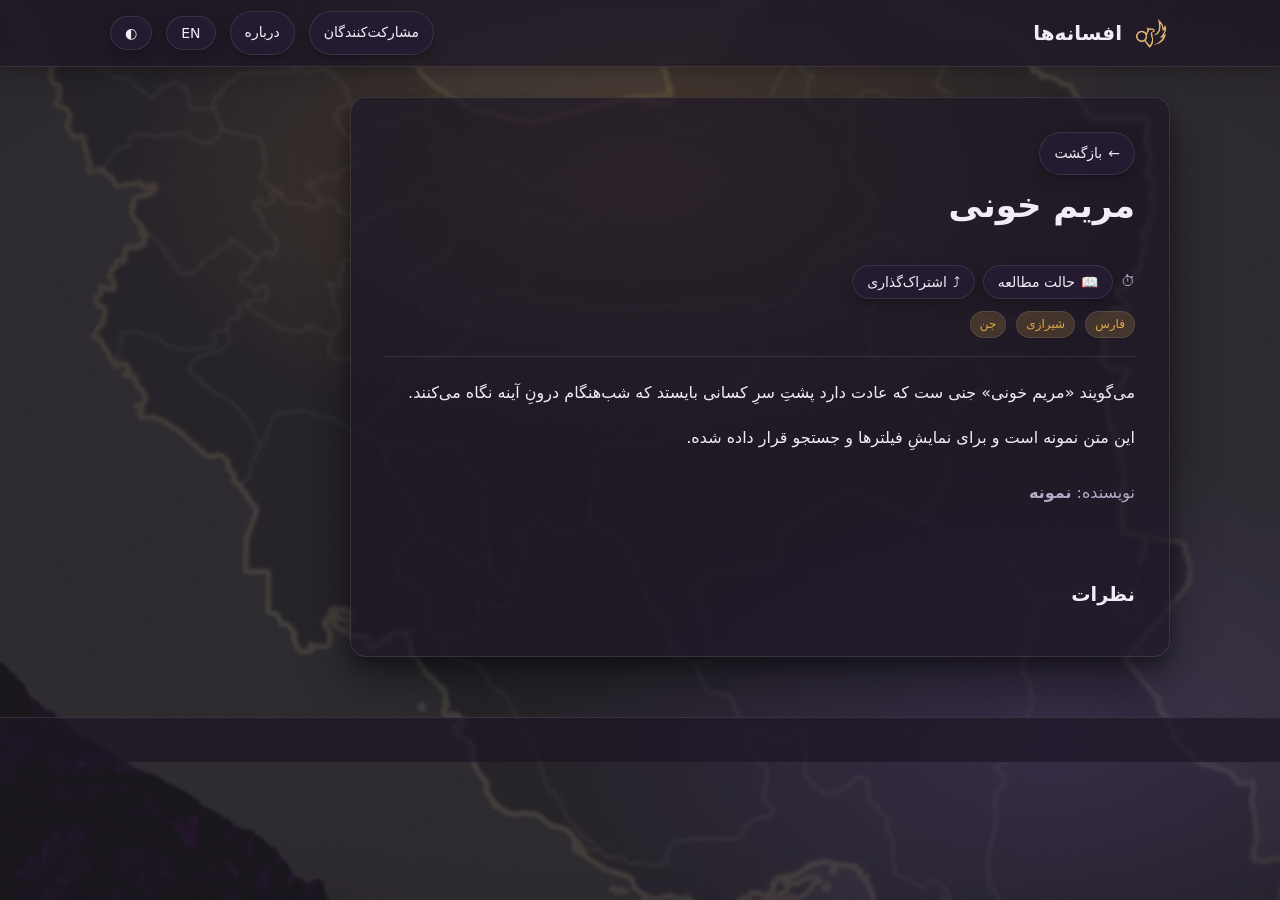
<file: story/fars/maryam-khoni/index.html>
<!DOCTYPE html>
<html lang="fa" dir="rtl" data-theme="dark">
<head>
<meta charset="UTF-8">
<meta name="viewport" content="width=device-width, initial-scale=1">
<title>مریم خونی — افسانه‌ها</title>
<meta name="description" content="می‌گویند «مریم خونی» جنی ست که عادت دارد پشتِ سرِ کسانی بایستد که شب‌هنگام درونِ آینه نگاه می‌کنند. این متن نمونه است و برای نمایشِ فیلترها و جستجو قر…">
<link rel="canonical" href="https://faragomanyoutube.github.io/afsaneha/story/fars/maryam-khoni/">
<meta property="og:type" content="article">
<meta property="og:title" content="مریم خونی">
<meta property="og:description" content="می‌گویند «مریم خونی» جنی ست که عادت دارد پشتِ سرِ کسانی بایستد که شب‌هنگام درونِ آینه نگاه می‌کنند. این متن نمونه است و برای نمایشِ فیلترها و جستجو قر…">
<meta property="og:image" content="https://faragomanyoutube.github.io/afsaneha/assets/img/og-default.png">
<meta property="og:url" content="https://faragomanyoutube.github.io/afsaneha/story/fars/maryam-khoni/">
<meta name="twitter:card" content="summary_large_image">
<link rel="alternate" type="application/rss+xml" title="افسانه‌ها" href="../../../feed.xml">
<link rel="icon" href="../../../assets/img/favicon.png">
<link rel="manifest" href="../../../manifest.webmanifest">
<meta name="theme-color" content="#2a0e1f">
<link rel="stylesheet" href="../../../assets/css/style.css">
</head>
<body>
<header class="site-header"><div class="container header-inner"><a class="brand" href="../../../index.html"><img class="brand-logo" src="../../../assets/img/logo-amber.png" alt="افسانه‌ها"><span data-i18n="site">افسانه‌ها</span></a><div class="spacer"></div><a class="btn" href="../../../contributors.html" data-i18n="contributors">مشارکت‌کنندگان</a><a class="btn" href="../../../about.html" data-i18n="about">درباره</a><button class="btn" id="langBtn">EN</button><button class="btn" id="themeBtn" title="theme">◐</button></div></header>
<main class="container"><article class="article" id="article"><a class="btn" href="../../../index.html">← <span data-i18n="back">بازگشت</span></a><h1 id="ttl" data-fa="مریم خونی" data-en="مریم خونی">مریم خونی</h1><div class="legend-toolbar"><span class="read-time" id="readTime">⏱</span><button class="btn" id="readBtn">📖 <span data-i18n="readingMode">حالت مطالعه</span></button><div class="share" id="share"><button class="btn" id="shareBtn">⤴ <span data-i18n="share">اشتراک‌گذاری</span></button><div class="share-menu"><button id="copyLink">🔗 <span data-i18n="copyLink">کپی لینک</span></button><a id="tg" target="_blank" rel="noopener" href="#">✈️ <span data-i18n="telegram">تلگرام</span></a><a id="wa" target="_blank" rel="noopener" href="#">🟢 <span data-i18n="whatsapp">واتساپ</span></a></div></div></div><div class="metabar"><span class="tag" data-meta="province">فارس</span><span class="tag" data-meta="dialect">شیرازی</span><span class="tag" data-meta="creature">جن</span></div><div class="notice" id="noEnNotice" style="display:none" data-i18n="noEnglish"></div><div class="body body-fa" dir="rtl"><p>می‌گویند «مریم خونی» جنی ست که عادت دارد پشتِ سرِ کسانی بایستد که شب‌هنگام درونِ آینه نگاه می‌کنند.</p><p>این متن نمونه است و برای نمایشِ فیلترها و جستجو قرار داده شده.</p></div><div class="author" style="margin-top:26px;color:var(--muted)"><span data-i18n="by">نویسنده:</span> <b>نمونه</b></div><section class="comments" id="comments"><h2 data-i18n="comments">نظرات</h2><div id="giscus"></div></section></article></main><button class="btn reading-exit" id="readingExit"></button><footer class="site-footer"><div class="container footer-inner"><span data-i18n="footer"></span></div></footer><script>window.__LEGEND__={"slug":"maryam-khoni","hasEn":false,"author":"نمونه","prefix":"../../../","minsFa":1,"minsEn":null,"province":"فارس","creature":"جن"};</script><script type="module" src="../../../assets/js/story.js"></script><script src="../../../assets/js/tilt.js" defer></script></body>
</html>
</file>
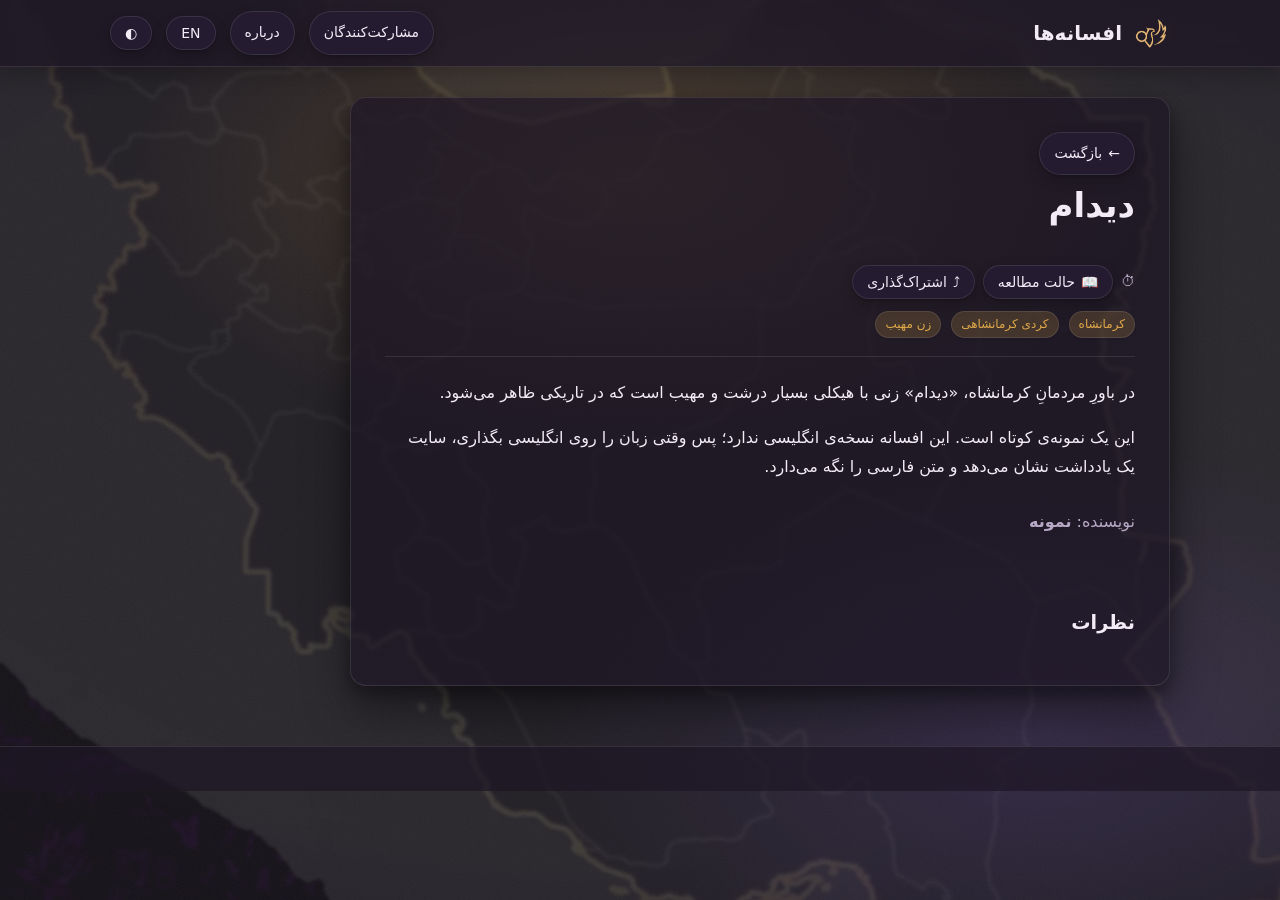
<file: story/kermanshah/didam/index.html>
<!DOCTYPE html>
<html lang="fa" dir="rtl" data-theme="dark">
<head>
<meta charset="UTF-8">
<meta name="viewport" content="width=device-width, initial-scale=1">
<title>دیدام — افسانه‌ها</title>
<meta name="description" content="در باورِ مردمانِ کرمانشاه، «دیدام» زنی با هیکلی بسیار درشت و مهیب است که در تاریکی ظاهر می‌شود. این یک نمونه‌ی کوتاه است. این افسانه نسخه‌ی انگلیسی ند…">
<link rel="canonical" href="https://faragomanyoutube.github.io/afsaneha/story/kermanshah/didam/">
<meta property="og:type" content="article">
<meta property="og:title" content="دیدام">
<meta property="og:description" content="در باورِ مردمانِ کرمانشاه، «دیدام» زنی با هیکلی بسیار درشت و مهیب است که در تاریکی ظاهر می‌شود. این یک نمونه‌ی کوتاه است. این افسانه نسخه‌ی انگلیسی ند…">
<meta property="og:image" content="https://faragomanyoutube.github.io/afsaneha/assets/img/og-default.png">
<meta property="og:url" content="https://faragomanyoutube.github.io/afsaneha/story/kermanshah/didam/">
<meta name="twitter:card" content="summary_large_image">
<link rel="alternate" type="application/rss+xml" title="افسانه‌ها" href="../../../feed.xml">
<link rel="icon" href="../../../assets/img/favicon.png">
<link rel="manifest" href="../../../manifest.webmanifest">
<meta name="theme-color" content="#2a0e1f">
<link rel="stylesheet" href="../../../assets/css/style.css">
</head>
<body>
<header class="site-header"><div class="container header-inner"><a class="brand" href="../../../index.html"><img class="brand-logo" src="../../../assets/img/logo-amber.png" alt="افسانه‌ها"><span data-i18n="site">افسانه‌ها</span></a><div class="spacer"></div><a class="btn" href="../../../contributors.html" data-i18n="contributors">مشارکت‌کنندگان</a><a class="btn" href="../../../about.html" data-i18n="about">درباره</a><button class="btn" id="langBtn">EN</button><button class="btn" id="themeBtn" title="theme">◐</button></div></header>
<main class="container"><article class="article" id="article"><a class="btn" href="../../../index.html">← <span data-i18n="back">بازگشت</span></a><h1 id="ttl" data-fa="دیدام" data-en="دیدام">دیدام</h1><div class="legend-toolbar"><span class="read-time" id="readTime">⏱</span><button class="btn" id="readBtn">📖 <span data-i18n="readingMode">حالت مطالعه</span></button><div class="share" id="share"><button class="btn" id="shareBtn">⤴ <span data-i18n="share">اشتراک‌گذاری</span></button><div class="share-menu"><button id="copyLink">🔗 <span data-i18n="copyLink">کپی لینک</span></button><a id="tg" target="_blank" rel="noopener" href="#">✈️ <span data-i18n="telegram">تلگرام</span></a><a id="wa" target="_blank" rel="noopener" href="#">🟢 <span data-i18n="whatsapp">واتساپ</span></a></div></div></div><div class="metabar"><span class="tag" data-meta="province">کرمانشاه</span><span class="tag" data-meta="dialect">کردی کرمانشاهی</span><span class="tag" data-meta="creature">زن مهیب</span></div><div class="notice" id="noEnNotice" style="display:none" data-i18n="noEnglish"></div><div class="body body-fa" dir="rtl"><p>در باورِ مردمانِ کرمانشاه، «دیدام» زنی با هیکلی بسیار درشت و مهیب است که در تاریکی ظاهر می‌شود.</p><p>این یک نمونه‌ی کوتاه است. این افسانه نسخه‌ی انگلیسی ندارد؛ پس وقتی زبان را روی انگلیسی بگذاری، سایت یک یادداشت نشان می‌دهد و متن فارسی را نگه می‌دارد.</p></div><div class="author" style="margin-top:26px;color:var(--muted)"><span data-i18n="by">نویسنده:</span> <b>نمونه</b></div><section class="comments" id="comments"><h2 data-i18n="comments">نظرات</h2><div id="giscus"></div></section></article></main><button class="btn reading-exit" id="readingExit"></button><footer class="site-footer"><div class="container footer-inner"><span data-i18n="footer"></span></div></footer><script>window.__LEGEND__={"slug":"didam","hasEn":false,"author":"نمونه","prefix":"../../../","minsFa":1,"minsEn":null,"province":"کرمانشاه","creature":"زن مهیب"};</script><script type="module" src="../../../assets/js/story.js"></script><script src="../../../assets/js/tilt.js" defer></script></body>
</html>
</file>
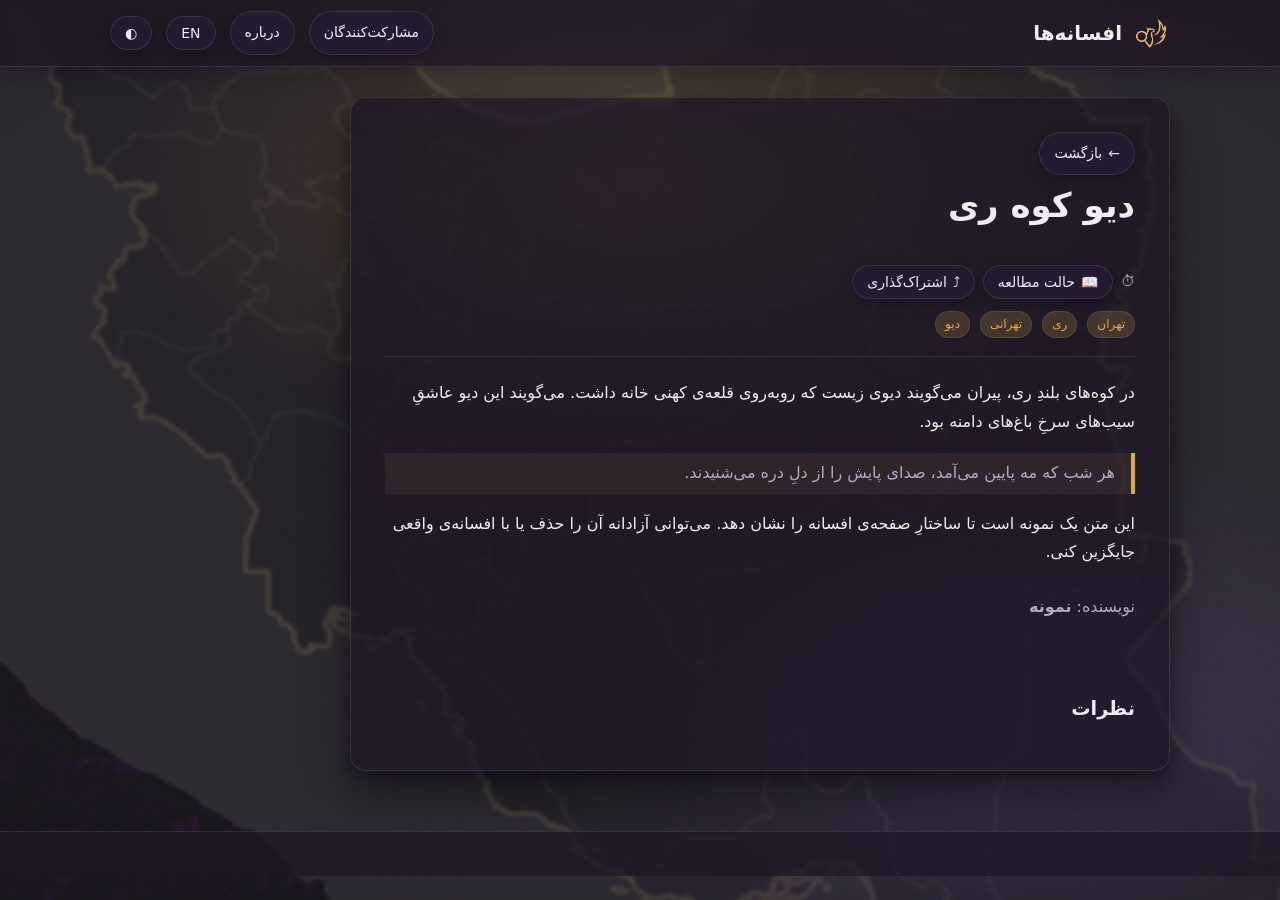
<file: story/tehran/div-e-kuh-e-rey/index.html>
<!DOCTYPE html>
<html lang="fa" dir="rtl" data-theme="dark">
<head>
<meta charset="UTF-8">
<meta name="viewport" content="width=device-width, initial-scale=1">
<title>دیو کوه ری — افسانه‌ها</title>
<meta name="description" content="در کوه‌های بلندِ ری، پیران می‌گویند دیوی زیست که روبه‌روی قلعه‌ی کهنی خانه داشت. می‌گویند این دیو عاشقِ سیب‌های سرخِ باغ‌های دامنه بود. هر شب که مه پا…">
<link rel="canonical" href="https://faragomanyoutube.github.io/afsaneha/story/tehran/div-e-kuh-e-rey/">
<meta property="og:type" content="article">
<meta property="og:title" content="دیو کوه ری">
<meta property="og:description" content="در کوه‌های بلندِ ری، پیران می‌گویند دیوی زیست که روبه‌روی قلعه‌ی کهنی خانه داشت. می‌گویند این دیو عاشقِ سیب‌های سرخِ باغ‌های دامنه بود. هر شب که مه پا…">
<meta property="og:image" content="https://faragomanyoutube.github.io/afsaneha/assets/img/og-default.png">
<meta property="og:url" content="https://faragomanyoutube.github.io/afsaneha/story/tehran/div-e-kuh-e-rey/">
<meta name="twitter:card" content="summary_large_image">
<link rel="alternate" type="application/rss+xml" title="افسانه‌ها" href="../../../feed.xml">
<link rel="icon" href="../../../assets/img/favicon.png">
<link rel="manifest" href="../../../manifest.webmanifest">
<meta name="theme-color" content="#2a0e1f">
<link rel="stylesheet" href="../../../assets/css/style.css">
</head>
<body>
<header class="site-header"><div class="container header-inner"><a class="brand" href="../../../index.html"><img class="brand-logo" src="../../../assets/img/logo-amber.png" alt="افسانه‌ها"><span data-i18n="site">افسانه‌ها</span></a><div class="spacer"></div><a class="btn" href="../../../contributors.html" data-i18n="contributors">مشارکت‌کنندگان</a><a class="btn" href="../../../about.html" data-i18n="about">درباره</a><button class="btn" id="langBtn">EN</button><button class="btn" id="themeBtn" title="theme">◐</button></div></header>
<main class="container"><article class="article" id="article"><a class="btn" href="../../../index.html">← <span data-i18n="back">بازگشت</span></a><h1 id="ttl" data-fa="دیو کوه ری" data-en="The Deev of Mount Rey">دیو کوه ری</h1><div class="legend-toolbar"><span class="read-time" id="readTime">⏱</span><button class="btn" id="readBtn">📖 <span data-i18n="readingMode">حالت مطالعه</span></button><div class="share" id="share"><button class="btn" id="shareBtn">⤴ <span data-i18n="share">اشتراک‌گذاری</span></button><div class="share-menu"><button id="copyLink">🔗 <span data-i18n="copyLink">کپی لینک</span></button><a id="tg" target="_blank" rel="noopener" href="#">✈️ <span data-i18n="telegram">تلگرام</span></a><a id="wa" target="_blank" rel="noopener" href="#">🟢 <span data-i18n="whatsapp">واتساپ</span></a></div></div></div><div class="metabar"><span class="tag" data-meta="province">تهران</span><span class="tag" data-meta="city">ری</span><span class="tag" data-meta="dialect">تهرانی</span><span class="tag" data-meta="creature">دیو</span></div><div class="body body-fa" dir="rtl"><p>در کوه‌های بلندِ ری، پیران می‌گویند دیوی زیست که روبه‌روی قلعه‌ی کهنی خانه داشت. می‌گویند این دیو عاشقِ سیب‌های سرخِ باغ‌های دامنه بود.</p><blockquote>هر شب که مه پایین می‌آمد، صدای پایش را از دلِ دره می‌شنیدند.<br></blockquote><p>این متن یک نمونه است تا ساختارِ صفحه‌ی افسانه را نشان دهد. می‌توانی آزادانه آن را حذف یا با افسانه‌ی واقعی جایگزین کنی.</p></div><div class="body body-en" dir="ltr" style="display:none"><p>High in the mountains of Rey, the elders say a deev once lived across from an ancient fortress. They say this deev was in love with the red apples of the orchards on the slopes.</p><blockquote>On misty nights, they could hear its footsteps echoing from the heart of the valley.<br></blockquote><p>This is a sample text to demonstrate the legend page layout. Feel free to remove it or replace it with a real legend.</p></div><div class="author" style="margin-top:26px;color:var(--muted)"><span data-i18n="by">نویسنده:</span> <b>نمونه</b></div><section class="comments" id="comments"><h2 data-i18n="comments">نظرات</h2><div id="giscus"></div></section></article></main><button class="btn reading-exit" id="readingExit"></button><footer class="site-footer"><div class="container footer-inner"><span data-i18n="footer"></span></div></footer><script>window.__LEGEND__={"slug":"div-e-kuh-e-rey","hasEn":true,"author":"نمونه","prefix":"../../../","minsFa":1,"minsEn":1,"province":"تهران","creature":"دیو"};</script><script type="module" src="../../../assets/js/story.js"></script><script src="../../../assets/js/tilt.js" defer></script></body>
</html>
</file>
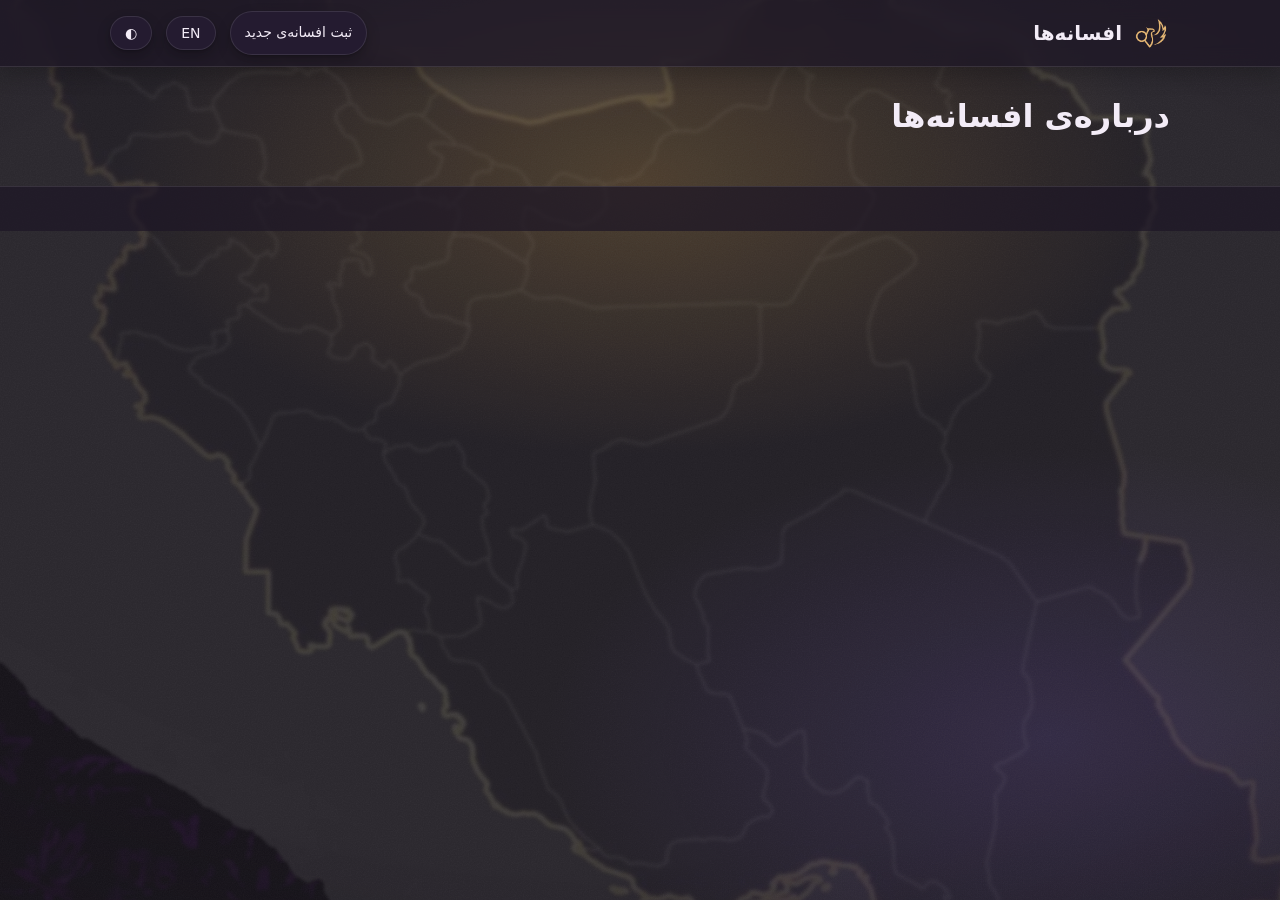
<file: about.html>
<!DOCTYPE html>
<html lang="fa" dir="rtl" data-theme="dark">
<head>
<meta charset="UTF-8"><meta name="viewport" content="width=device-width, initial-scale=1">
<title>درباره — افسانه‌ها</title>
<meta name="description" content="درباره‌ی پروژه‌ی افسانه‌ها">
<link rel="icon" href="assets/img/favicon.png">
<link rel="manifest" href="manifest.webmanifest"><meta name="theme-color" content="#2a0e1f">
<link rel="alternate" type="application/rss+xml" title="افسانه‌ها" href="feed.xml">
<link rel="stylesheet" href="assets/css/style.css">
</head>
<body>
<header class="site-header"><div class="container header-inner">
  <a class="brand" href="index.html"><img class="brand-logo" src="assets/img/logo-amber.png" alt="افسانه‌ها"><span data-i18n="site">افسانه‌ها</span></a>
  <div class="spacer"></div>
  <a class="btn" href="contribute.html" data-i18n="contribute">ثبت افسانه‌ی جدید</a>
  <button class="btn" id="langBtn">EN</button><button class="btn" id="themeBtn" title="theme">◐</button>
</div></header>
<main class="container">
  <h1 data-i18n="aboutTitle">درباره‌ی افسانه‌ها</h1>
  <div class="body" style="max-width:720px">
    <p data-i18n="aboutP1"></p>
    <p data-i18n="aboutP2"></p>
    <p data-i18n="aboutP3"></p>
  </div>
</main>
<footer class="site-footer"><div class="container footer-inner"><span data-i18n="footer"></span></div></footer>
<script type="module">import {applyI18n} from "./assets/js/i18n.js"; applyI18n();
  const t=document.getElementById("themeBtn"); const l=document.getElementById("langBtn");
  const set=k=>document.documentElement.setAttribute("data-theme",k);
  set(localStorage.getItem("afsaneha_theme")||"dark");
  t&&t.addEventListener("click",()=>{const n=document.documentElement.getAttribute("data-theme")==="dark"?"light":"dark";set(n);localStorage.setItem("afsaneha_theme",n);});
  l&&l.addEventListener("click",()=>{const n=(localStorage.getItem("afsaneha_lang")||"fa")==="fa"?"en":"fa";localStorage.setItem("afsaneha_lang",n);location.reload();});
</script>
<script src="assets/js/nav.js" defer></script>
</body>
</html>
</file>
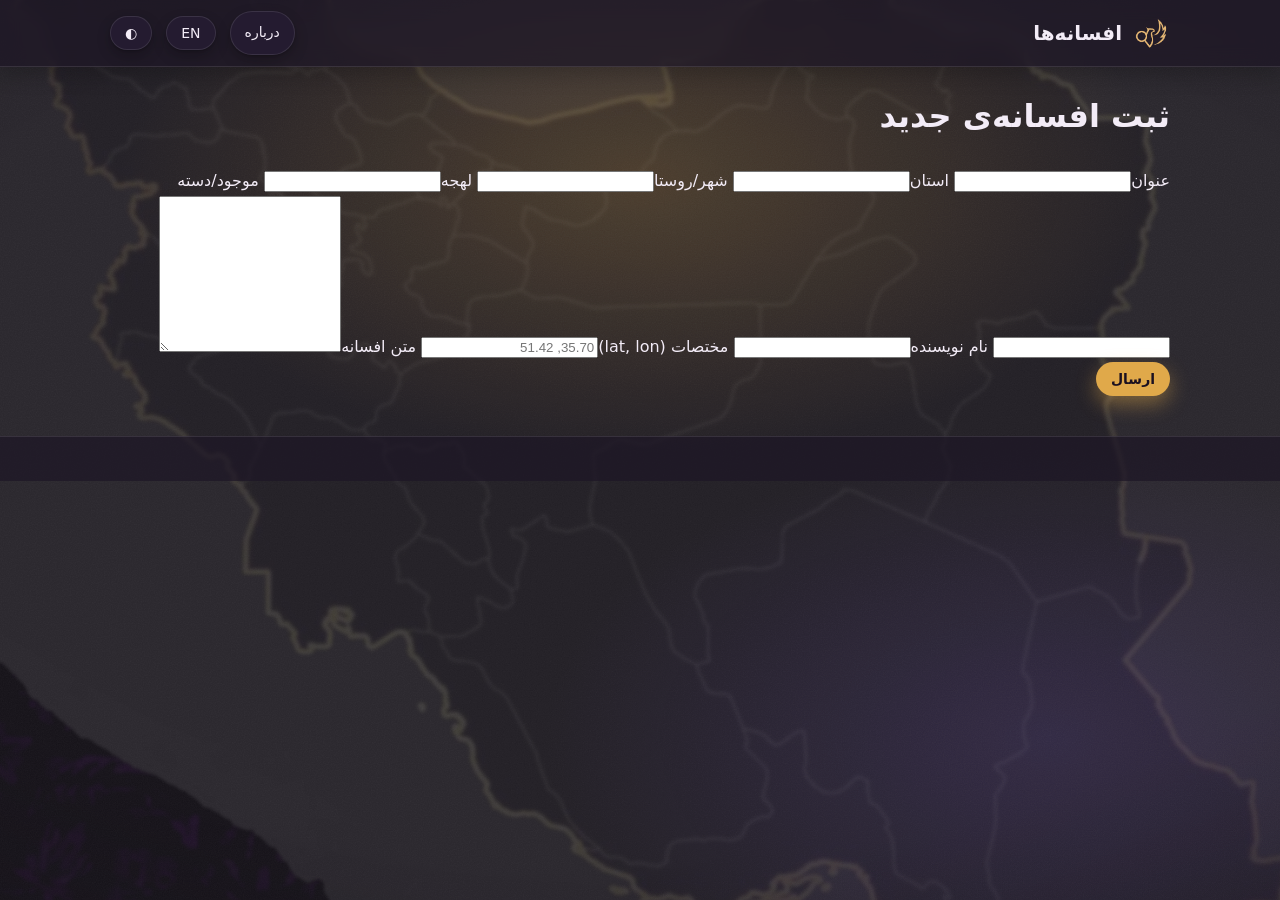
<file: contribute.html>
<!DOCTYPE html>
<html lang="fa" dir="rtl" data-theme="dark">
<head>
<meta charset="UTF-8"><meta name="viewport" content="width=device-width, initial-scale=1">
<title>ثبت افسانه‌ی جدید — افسانه‌ها</title>
<meta name="description" content="ثبت افسانه‌ی محلی جدید">
<link rel="icon" href="assets/img/favicon.png">
<link rel="manifest" href="manifest.webmanifest"><meta name="theme-color" content="#2a0e1f">
<link rel="stylesheet" href="assets/css/style.css">
</head>
<body>
<header class="site-header"><div class="container header-inner">
  <a class="brand" href="index.html"><img class="brand-logo" src="assets/img/logo-amber.png" alt="افسانه‌ها"><span data-i18n="site">افسانه‌ها</span></a>
  <div class="spacer"></div>
  <a class="btn" href="about.html" data-i18n="about">درباره</a>
  <button class="btn" id="langBtn">EN</button><button class="btn" id="themeBtn" title="theme">◐</button>
</div></header>
<main class="container">
  <h1 data-i18n="contributeTitle">ثبت افسانه‌ی جدید</h1>
  <p style="color:var(--muted)" data-i18n="contributeIntro"></p>
  <form id="contribForm" class="contrib-form">
    <label><span data-i18n="fTitle">عنوان</span><input name="title" required></label>
    <label><span data-i18n="fProvince">استان</span><input name="province" required></label>
    <label><span data-i18n="fCity">شهر/روستا</span><input name="city"></label>
    <label><span data-i18n="fDialect">لهجه</span><input name="dialect"></label>
    <label><span data-i18n="fCreature">موجود/دسته</span><input name="creature"></label>
    <label><span data-i18n="fAuthor">نام نویسنده</span><input name="author" required></label>
    <label><span data-i18n="fCoords">مختصات (lat, lon)</span><input name="coordinates" placeholder="35.70, 51.42"></label>
    <label class="full"><span data-i18n="fBody">متن افسانه</span><textarea name="body" rows="10" required></textarea></label>
    <div class="full"><button class="btn primary" type="submit" data-i18n="fSubmit">ارسال</button></div>
  </form>
  <div id="contribResult" class="notice" style="display:none"></div>
</main>
<footer class="site-footer"><div class="container footer-inner"><span data-i18n="footer"></span></div></footer>
<script type="module" src="assets/js/contribute.js"></script>
<script src="assets/js/nav.js" defer></script>
</body>
</html>
</file>
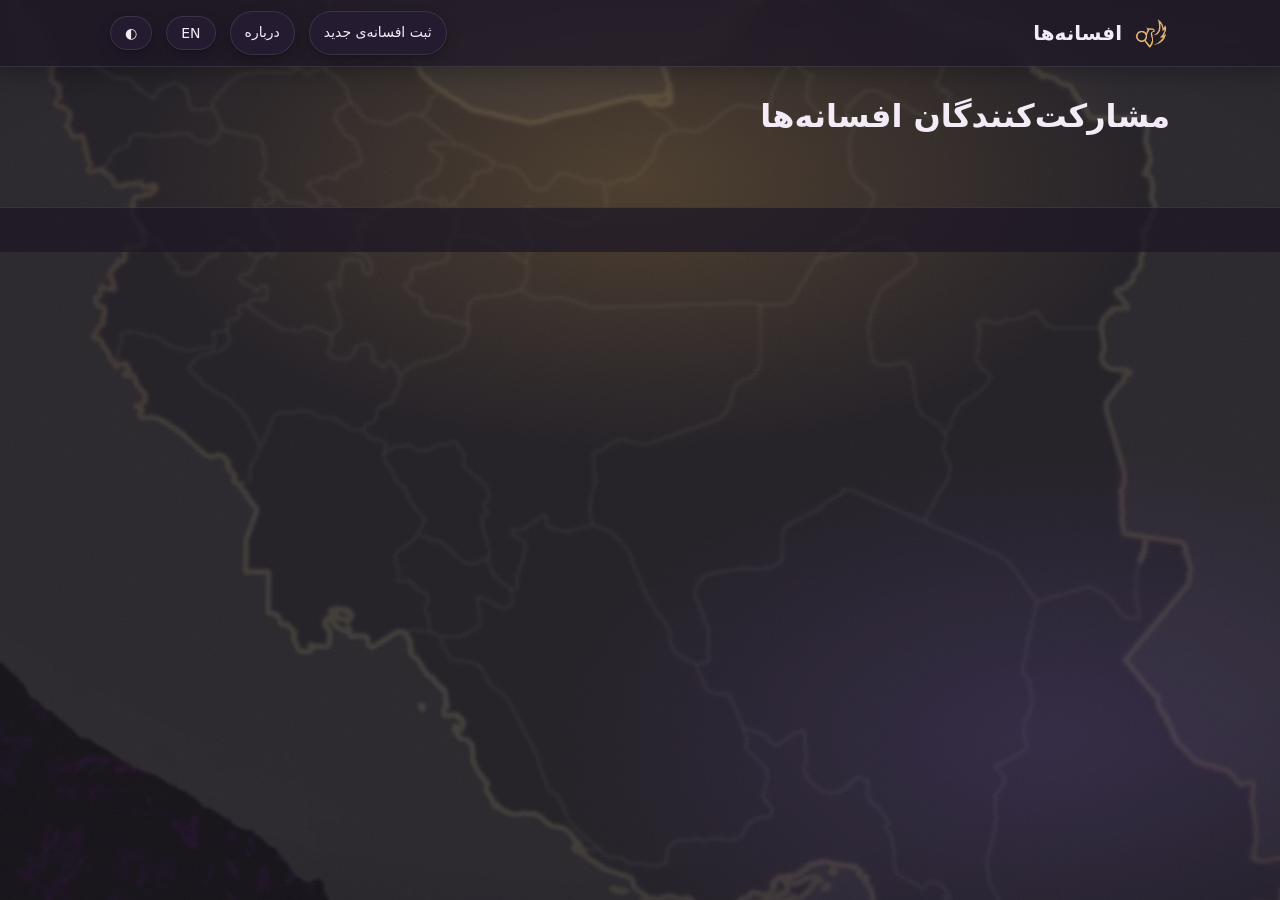
<file: contributors.html>
<!DOCTYPE html>
<html lang="fa" dir="rtl" data-theme="dark">
<head>
<meta charset="UTF-8"><meta name="viewport" content="width=device-width, initial-scale=1">
<title>مشارکت‌کنندگان — افسانه‌ها</title>
<meta name="description" content="مشارکت‌کنندگان افسانه‌ها">
<link rel="icon" href="assets/img/favicon.png">
<link rel="manifest" href="manifest.webmanifest"><meta name="theme-color" content="#2a0e1f">
<link rel="alternate" type="application/rss+xml" title="افسانه‌ها" href="feed.xml">
<link rel="stylesheet" href="assets/css/style.css">
</head>
<body>
<header class="site-header"><div class="container header-inner">
  <a class="brand" href="index.html"><img class="brand-logo" src="assets/img/logo-amber.png" alt="افسانه‌ها"><span data-i18n="site">افسانه‌ها</span></a>
  <div class="spacer"></div>
  <a class="btn" href="contribute.html" data-i18n="contribute">ثبت افسانه‌ی جدید</a>
  <a class="btn" href="about.html" data-i18n="about">درباره</a>
  <button class="btn" id="langBtn">EN</button><button class="btn" id="themeBtn" title="theme">◐</button>
</div></header>
<main class="container">
  <h1 data-i18n="contributorsTitle">مشارکت‌کنندگان افسانه‌ها</h1>
  <p style="color:var(--muted)" data-i18n="contributorsIntro"></p>
  <div class="contrib-grid" id="contribList"></div>
</main>
<footer class="site-footer"><div class="container footer-inner"><span data-i18n="footer"></span></div></footer>
<script type="module" src="assets/js/contributors.js"></script>
<script src="assets/js/nav.js" defer></script>
</body>
</html>
</file>
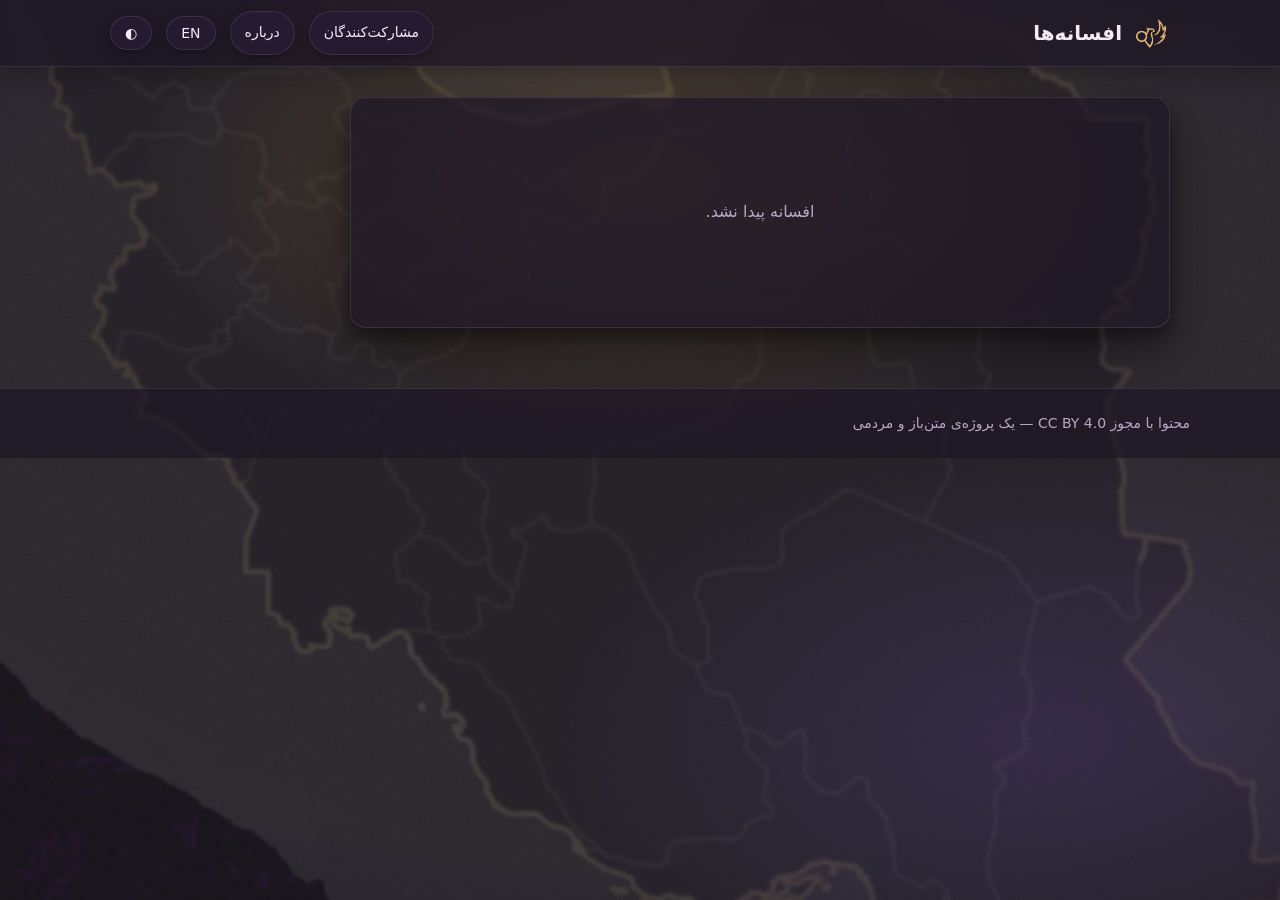
<file: legend.html>
<!DOCTYPE html>
<html lang="fa" dir="rtl" data-theme="dark">
<head>
<meta charset="UTF-8"><meta name="viewport" content="width=device-width, initial-scale=1">
<title>افسانه — افسانه‌ها</title>
<meta name="description" content="افسانه‌ای از گنجینه‌ی افسانه‌ها">
<link rel="icon" href="assets/img/favicon.png">
<link rel="manifest" href="manifest.webmanifest"><meta name="theme-color" content="#2a0e1f">
<link rel="alternate" type="application/rss+xml" title="افسانه‌ها" href="feed.xml">
<link rel="stylesheet" href="assets/css/style.css">
</head>
<body>
<header class="site-header"><div class="container header-inner">
  <a class="brand" href="index.html"><img class="brand-logo" src="assets/img/logo-amber.png" alt="افسانه‌ها"><span data-i18n="site">افسانه‌ها</span></a>
  <div class="spacer"></div>
  <a class="btn" href="contributors.html" data-i18n="contributors">مشارکت‌کنندگان</a>
  <a class="btn" href="about.html" data-i18n="about">درباره</a>
  <button class="btn" id="langBtn">EN</button><button class="btn" id="themeBtn" title="theme">◐</button>
</div></header>
<main class="container">
  <article class="article" id="article"><p class="empty" data-i18n="loading">در حال بارگذاری…</p></article>
</main>
<button class="btn reading-exit" id="readingExit"></button>
<footer class="site-footer"><div class="container footer-inner"><span data-i18n="footer"></span></div></footer>
<script type="module" src="assets/js/legend.js"></script>
<script src="assets/js/nav.js" defer></script>
</body>
</html>
</file>
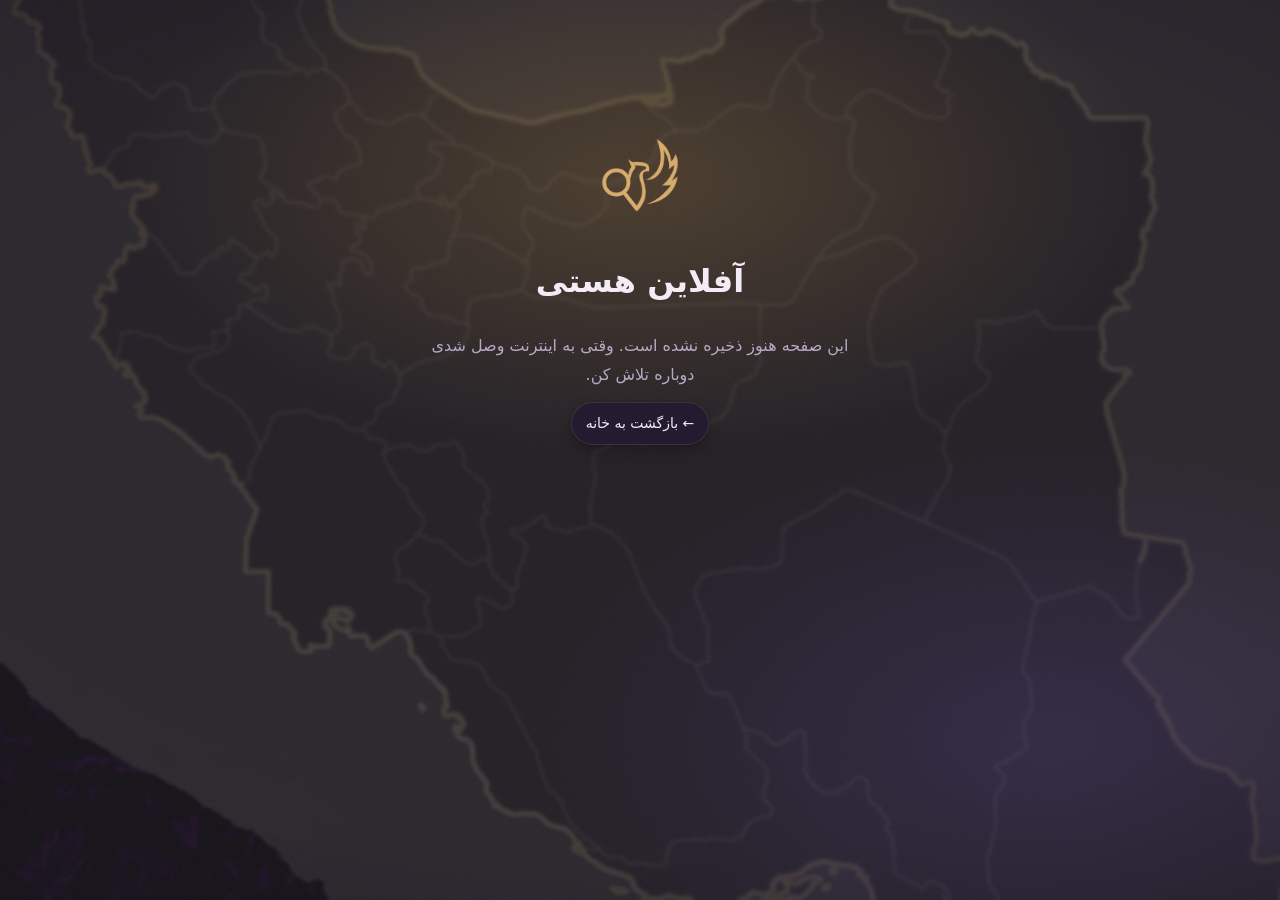
<file: offline.html>
<!DOCTYPE html>
<html lang="fa" dir="rtl" data-theme="dark">
<head><meta charset="UTF-8"><meta name="viewport" content="width=device-width, initial-scale=1">
<title>آفلاین — افسانه‌ها</title>
<link rel="stylesheet" href="assets/css/style.css"></head>
<body>
<main class="container" style="text-align:center;padding-top:14vh">
  <img src="assets/img/logo-amber.png" alt="افسانه‌ها" style="width:96px;opacity:.9">
  <h1>آفلاین هستی</h1>
  <p style="color:var(--muted);max-width:420px;margin:12px auto">این صفحه هنوز ذخیره نشده است. وقتی به اینترنت وصل شدی دوباره تلاش کن.</p>
  <a class="btn" href="index.html">← بازگشت به خانه</a>
</main>
</body>
</html>
</file>
<file: assets/css/style.css>
:root{
  --amber:#e0a94a; --purple:#7c5bd0; --maroon:#4a1230;
  --radius:16px; --maxw:1100px;
}
[data-theme="dark"]{
  --bg:#141018; --bg2:#1e1726; --panel:rgba(30,23,38,.72); --panel-solid:#241b30;
  --text:#f3ecf7; --muted:#b7a9c6; --border:rgba(255,255,255,.10);
  --accent:var(--amber); --accent2:var(--purple);
  --bg-image:url("../img/bg-dark.png");
}
[data-theme="light"]{
  --bg:#efe7d6; --bg2:#e6dcc6; --panel:rgba(255,252,245,.82); --panel-solid:#fffdf7;
  --text:#2a2130; --muted:#6c5f52; --border:rgba(60,40,20,.16);
  --accent:#9a5b12; --accent2:#5a3ba8;
  --bg-image:url("../img/bg-light.png");
}
*{box-sizing:border-box}
html,body{margin:0;padding:0}
body{
  font-family:Vazirmatn,Tahoma,"Segoe UI",system-ui,sans-serif;
  background:var(--bg); color:var(--text); line-height:1.8;
  min-height:100vh; transition:background .3s,color .3s;
}
body::before{
  content:""; position:fixed; inset:0; z-index:-1;
  background-image:var(--bg-image); background-size:cover; background-position:center;
  opacity:.16; filter:saturate(.9);
}
[lang="fa"],[dir="rtl"]{direction:rtl}
[lang="en"]{direction:ltr}
a{color:var(--accent); text-decoration:none}
a:hover{text-decoration:underline}
.container{max-width:var(--maxw); margin:0 auto; padding:0 20px}

/* header */
.site-header{
  position:sticky; top:0; z-index:50; backdrop-filter:blur(10px);
  background:var(--panel); border-bottom:1px solid var(--border);
}
.header-inner{display:flex; align-items:center; gap:14px; height:66px}
.brand{display:flex; align-items:center; gap:10px; font-weight:800; font-size:20px; color:var(--text)}
.brand img{width:38px; height:38px; object-fit:contain}
.spacer{flex:1}
.btn{
  cursor:pointer; border:1px solid var(--border); background:var(--panel-solid);
  color:var(--text); border-radius:999px; padding:8px 14px; font-family:inherit;
  font-size:14px; display:inline-flex; align-items:center; gap:6px; transition:.2s;
}
.btn:hover{border-color:var(--accent); color:var(--accent)}
.btn.primary{background:var(--accent); color:#1a1020; border-color:transparent; font-weight:700}
.btn.primary:hover{opacity:.9; color:#1a1020}

/* hero */
.hero{text-align:center; padding:64px 20px 34px}
.hero img.logo{width:96px; height:96px; object-fit:contain; margin-bottom:10px}
.hero h1{font-size:40px; margin:6px 0}
.hero p{color:var(--muted); font-size:18px; max-width:620px; margin:8px auto 22px}
.hero .cta{display:flex; gap:12px; justify-content:center; flex-wrap:wrap}

/* search + filters */
.toolbar{display:flex; gap:12px; flex-wrap:wrap; margin:26px 0 10px}
.toolbar input,.toolbar select{
  flex:1; min-width:150px; padding:11px 14px; border-radius:12px;
  border:1px solid var(--border); background:var(--panel-solid); color:var(--text); font-family:inherit; font-size:15px;
}

/* cards grid */
.grid{display:grid; grid-template-columns:repeat(auto-fill,minmax(250px,1fr)); gap:18px; margin:24px 0 60px}
.card{
  background:var(--panel); border:1px solid var(--border); border-radius:var(--radius);
  padding:18px; transition:.2s; display:flex; flex-direction:column; gap:8px;
}
.card:hover{transform:translateY(-3px); border-color:var(--accent)}
.card h3{margin:0; font-size:19px}
.card .meta{font-size:13px; color:var(--muted); display:flex; gap:8px; flex-wrap:wrap}
.tag{background:color-mix(in srgb,var(--accent) 18%,transparent); color:var(--accent);
  padding:2px 9px; border-radius:999px; font-size:12px; border:1px solid var(--border)}
.card .excerpt{color:var(--muted); font-size:14px}
.card .author{font-size:12px; color:var(--muted); margin-top:auto}
.badge-en{font-size:11px; border:1px solid var(--accent2); color:var(--accent2); border-radius:6px; padding:1px 6px}

/* legend page */
.article{background:var(--panel); border:1px solid var(--border); border-radius:var(--radius);
  padding:34px; margin:30px 0 60px; max-width:820px}
.article h1{margin-top:0; font-size:34px}
.article .metabar{display:flex; gap:10px; flex-wrap:wrap; margin:12px 0 22px; padding-bottom:18px; border-bottom:1px solid var(--border)}
.article img{max-width:100%; border-radius:12px}
.article blockquote{border-inline-start:4px solid var(--accent); margin:16px 0; padding:6px 16px; color:var(--muted); background:color-mix(in srgb,var(--accent) 8%,transparent)}
.article pre{background:#00000030; padding:14px; border-radius:10px; overflow:auto}
.article code{background:#00000030; padding:2px 6px; border-radius:6px; font-size:.9em}
.notice{background:color-mix(in srgb,var(--accent2) 14%,transparent); border:1px solid var(--accent2);
  border-radius:12px; padding:12px 16px; margin:16px 0; color:var(--text)}

/* footer */
.site-footer{border-top:1px solid var(--border); background:var(--panel); margin-top:40px}
.footer-inner{display:flex; gap:14px; flex-wrap:wrap; align-items:center; padding:22px 0; color:var(--muted); font-size:14px}
.empty{text-align:center; color:var(--muted); padding:50px}

/* contribute form */
.form{background:var(--panel); border:1px solid var(--border); border-radius:var(--radius); padding:28px; max-width:720px; margin:26px 0 60px}
.form label{display:block; margin:14px 0 6px; font-weight:600}
.form input,.form select,.form textarea{width:100%; padding:11px 14px; border-radius:12px; border:1px solid var(--border); background:var(--panel-solid); color:var(--text); font-family:inherit; font-size:15px}
.form textarea{min-height:220px; resize:vertical}
.form .row{display:flex; gap:14px; flex-wrap:wrap}
.form .row>div{flex:1; min-width:180px}
.hint{font-size:13px; color:var(--muted); margin-top:4px}
@media(max-width:560px){.hero h1{font-size:30px}.article{padding:20px}}

/* ===================== 3D depth enhancements ===================== */
:root{
  --shadow-1:0 1px 2px rgba(0,0,0,.18), 0 6px 14px rgba(0,0,0,.22);
  --shadow-2:0 8px 16px rgba(0,0,0,.30), 0 22px 48px rgba(0,0,0,.40);
}
[data-theme="light"]{
  --shadow-1:0 1px 2px rgba(60,40,20,.10), 0 6px 14px rgba(60,40,20,.12);
  --shadow-2:0 8px 16px rgba(60,40,20,.16), 0 22px 44px rgba(60,40,20,.20);
}

/* parallax-ish fixed backdrop */
body::before{ background-attachment:fixed; }

/* grid gets a shared perspective so cards tilt in real 3D space */
.grid{ perspective:1200px; }

.card{
  position:relative;
  transform-style:preserve-3d;
  box-shadow:var(--shadow-1);
  transition:transform .16s ease-out, box-shadow .25s ease, border-color .25s ease;
  will-change:transform;
}
/* glossy light sweep that appears on hover */
.card::after{
  content:""; position:absolute; inset:0; border-radius:inherit; pointer-events:none;
  background:linear-gradient(135deg, rgba(255,255,255,.14), rgba(255,255,255,0) 45%);
  opacity:0; transition:opacity .25s; transform:translateZ(60px);
}
.card:hover{ box-shadow:var(--shadow-2); border-color:var(--accent); }
.card:hover::after{ opacity:1; }
/* lift the inner content forward in 3D */
.card > *{ transform:translateZ(24px); }
.card h3{ transform:translateZ(42px); }
.card .meta{ transform:translateZ(34px); }

/* floating, shadowed hero logo */
.hero img.logo{
  filter:drop-shadow(0 18px 26px rgba(0,0,0,.45));
  animation:floaty 5s ease-in-out infinite;
}
@keyframes floaty{ 0%,100%{transform:translateY(0) rotate(-1.5deg)} 50%{transform:translateY(-12px) rotate(1.5deg)} }

/* 3D-ish buttons */
.btn{ box-shadow:var(--shadow-1); }
.btn:active{ transform:translateY(2px) }
.btn.primary{ box-shadow:0 8px 20px color-mix(in srgb,var(--accent) 45%,transparent) }

/* depth for panels */
.site-header{ box-shadow:0 6px 22px rgba(0,0,0,.22) }
.article,.form{ box-shadow:var(--shadow-2) }
.tag{ box-shadow:0 1px 2px rgba(0,0,0,.14) }
.toolbar input,.toolbar select{ box-shadow:var(--shadow-1) }

@media(prefers-reduced-motion:reduce){
  .hero img.logo{ animation:none }
  .card{ transition:box-shadow .2s, border-color .2s }
}

/* ============ background polish (source image untouched — CSS overlays only) ============ */
/* soften the low-res map so pixelation reads as an intentional soft backdrop */
body::before{
  filter:saturate(.95) blur(1.4px);
  transform:scale(1.06);            /* hides the blur's transparent edge halo */
  opacity:.2;
}
/* ambient light + theme-aware vignette + fine grain, above the map, below content */
body::after{
  content:""; position:fixed; inset:0; z-index:-1; pointer-events:none;
  background:
    url("data:image/svg+xml;utf8,<svg xmlns='http://www.w3.org/2000/svg' width='140' height='140'><filter id='n'><feTurbulence type='fractalNoise' baseFrequency='0.85' numOctaves='2' stitchTiles='stitch'/><feColorMatrix type='saturate' values='0'/></filter><rect width='100%25' height='100%25' filter='url(%23n)' opacity='0.05'/></svg>"),
    radial-gradient(60% 45% at 50% 20%, color-mix(in srgb,var(--accent) 22%,transparent), transparent 68%),
    radial-gradient(55% 45% at 82% 82%, color-mix(in srgb,var(--accent2) 18%,transparent), transparent 72%),
    radial-gradient(125% 95% at 50% 48%, transparent 50%, var(--bg) 118%);
  background-size:140px 140px, cover, cover, cover;
  background-repeat:repeat, no-repeat, no-repeat, no-repeat;
}
/* a touch more depth on hero text so it lifts off the softened backdrop */
.hero h1{ text-shadow:0 2px 18px rgba(0,0,0,.35) }
[data-theme="light"] .hero h1{ text-shadow:0 2px 14px rgba(60,40,20,.18) }

/* ================= interactive map ================= */
.map-section{ margin:26px 0 8px }
.map-head{ display:flex; align-items:baseline; gap:12px; flex-wrap:wrap; margin-bottom:6px }
.map-head h2{ margin:0; font-size:1.4rem }
.map-head .hint{ color:var(--muted); font-size:.9rem }
.map-wrap{ position:relative; border:1px solid var(--line); border-radius:var(--radius);
  background:linear-gradient(180deg, color-mix(in srgb,var(--card) 70%,transparent), transparent);
  box-shadow:var(--shadow-1); overflow:hidden; padding:6px }
.iran-svg{ width:100%; height:auto; display:block; touch-action:pan-y }
.map-layer{ transition:transform .1s linear }
.map-glow{ fill:var(--accent); opacity:.12; filter:blur(24px) }
.map-land{ fill:color-mix(in srgb,var(--accent) 9%,transparent); stroke:var(--accent); stroke-width:1.4; opacity:.55 }
.prov{ cursor:pointer }
.prov-dot{ fill:color-mix(in srgb,var(--accent) 45%,var(--card)); stroke:var(--accent); stroke-width:1.2; transition:.16s }
.prov.has .prov-dot{ fill:var(--accent) }
.prov-label{ fill:var(--muted); font-size:11px; font-family:inherit; opacity:0; transition:.16s; pointer-events:none }
.prov-count{ fill:var(--maroon); font-size:9px; font-weight:700; pointer-events:none }
[data-theme="dark"] .prov-count{ fill:#241019 }
.prov:hover .prov-label, .prov:focus .prov-label, .prov.active .prov-label{ opacity:1 }
.prov:hover .prov-dot, .prov:focus .prov-dot{ r:9; filter:drop-shadow(0 0 6px var(--accent)) }
.prov.active .prov-dot{ fill:var(--accent2); stroke:var(--accent2) }
.prov:focus{ outline:none }
.legend-dot{ fill:var(--accent2); stroke:#fff; stroke-width:1; opacity:.9; transition:.16s }
.legend-dot-link:hover .legend-dot{ r:8; filter:drop-shadow(0 0 6px var(--accent2)) }

/* ================= sort control ================= */
.toolbar{ flex-wrap:wrap }
.sortbar{ display:flex; align-items:center; gap:8px; margin:14px 0 2px; flex-wrap:wrap }
.sortbar .lbl{ color:var(--muted); font-size:.9rem }
.seg{ display:inline-flex; border:1px solid var(--line); border-radius:999px; overflow:hidden; background:var(--card) }
.seg button{ border:0; background:transparent; color:var(--muted); padding:7px 14px; cursor:pointer; font:inherit; transition:.15s }
.seg button.active{ background:var(--accent); color:#241019; font-weight:700 }
.count-badge{ display:inline-flex; align-items:center; gap:5px; color:var(--muted); font-size:.85rem }

/* ================= reading mode / legend extras ================= */
.legend-toolbar{ display:flex; gap:8px; flex-wrap:wrap; align-items:center; margin:12px 0 4px }
.read-time{ display:inline-flex; align-items:center; gap:6px; color:var(--muted); font-size:.9rem }
.share{ position:relative; display:inline-block }
.share-menu{ position:absolute; inset-inline-end:0; top:110%; background:var(--card); border:1px solid var(--line);
  border-radius:12px; box-shadow:var(--shadow-2); padding:6px; display:none; z-index:20; min-width:170px }
.share.open .share-menu{ display:block }
.share-menu a, .share-menu button{ display:flex; width:100%; gap:8px; align-items:center; padding:9px 12px; border:0;
  background:transparent; color:var(--text); text-decoration:none; border-radius:8px; cursor:pointer; font:inherit; text-align:start }
.share-menu a:hover, .share-menu button:hover{ background:color-mix(in srgb,var(--accent) 16%,transparent) }
.audio-block{ margin:18px 0; padding:14px; border:1px solid var(--line); border-radius:var(--radius);
  background:color-mix(in srgb,var(--card) 70%,transparent); box-shadow:var(--shadow-1) }
.audio-block .cap{ display:flex; align-items:center; gap:8px; color:var(--muted); margin-bottom:8px; font-size:.92rem }
.audio-block audio{ width:100% }
body.reading .site-header, body.reading .site-footer, body.reading .metabar,
body.reading .legend-toolbar, body.reading .related, body.reading .comments{ display:none !important }
body.reading .article{ max-width:720px }
body.reading .body{ font-size:1.28rem; line-height:2.1 }
.reading-exit{ position:fixed; inset-block-start:16px; inset-inline-end:16px; z-index:50; display:none }
body.reading .reading-exit{ display:inline-flex }

/* ================= related ================= */
.related{ margin-top:34px }
.related h2{ font-size:1.2rem; margin-bottom:12px }
.related .grid{ grid-template-columns:repeat(auto-fill,minmax(220px,1fr)) }

/* ================= comments ================= */
.comments{ margin-top:36px; border-top:1px solid var(--line); padding-top:18px }
.comments h2{ font-size:1.2rem; margin-bottom:10px }

/* ================= contributors ================= */
.contrib-grid{ display:grid; grid-template-columns:repeat(auto-fill,minmax(240px,1fr)); gap:14px; margin-top:18px }
.contrib-card{ display:flex; align-items:center; gap:12px; padding:14px; border:1px solid var(--line);
  border-radius:var(--radius); background:var(--card); box-shadow:var(--shadow-1) }
.contrib-ava{ width:46px; height:46px; border-radius:50%; display:grid; place-items:center; font-weight:800;
  color:#241019; background:linear-gradient(135deg,var(--accent),var(--accent2)); flex:0 0 auto }
.contrib-card .n{ font-weight:700 } .contrib-card .c{ color:var(--muted); font-size:.85rem }

/* ================= seasonal ================= */
[data-season="yalda"]{ --accent2:#c0304a }
[data-season="yalda"] .hero::after{ content:"🍉"; display:block; font-size:1.4rem; margin-top:6px; opacity:.85 }
#snow{ position:fixed; inset:0; pointer-events:none; z-index:60; overflow:hidden }
#snow span{ position:absolute; top:-6%; color:#fff; opacity:.5; animation:fall linear infinite }
@keyframes fall{ 0%{ transform:translateY(-10vh) translateX(0) } 100%{ transform:translateY(110vh) translateX(20px) } }
@media (prefers-reduced-motion: reduce){ #snow{ display:none } }

/* ================= install button ================= */
#installBtn{ display:none }
@media (max-width:640px){
  .map-head h2{ font-size:1.2rem }
  .prov-label{ font-size:13px }
}

/* ============================================================
   ریسپانسیو موبایل — mobile responsive pass
   ============================================================ */

/* header: اجازه‌ی شکست خط + دکمه‌های جمع‌وجور در صفحه‌ی کوچک */
@media (max-width:820px){
  .header-inner{ height:auto; min-height:60px; flex-wrap:wrap; row-gap:8px; padding:10px 0 }
  .header-inner .spacer{ order:-1; flex-basis:100%; height:0 }
  .brand{ font-size:18px }
  .brand img,.brand-logo{ width:32px; height:32px }
  .site-header .btn{ padding:7px 11px; font-size:14px }
}

@media (max-width:640px){
  html{ -webkit-text-size-adjust:100% }
  .container{ padding:0 14px }

  /* header در موبایل: نوار دکمه‌ها قابل اسکرول افقی */
  .header-inner{ flex-wrap:nowrap; overflow-x:auto; -webkit-overflow-scrolling:touch;
    scrollbar-width:none; gap:8px; padding:10px 0 }
  .header-inner::-webkit-scrollbar{ display:none }
  .header-inner .spacer{ display:none }
  .brand{ position:sticky; inset-inline-start:0; flex:0 0 auto }
  .site-header .btn{ flex:0 0 auto; white-space:nowrap; padding:7px 12px; font-size:13px }

  /* hero */
  .hero{ padding:34px 14px 22px }
  .hero h1{ font-size:28px }
  .hero p,.hero .tagline,.hero .hero-text{ font-size:15px }
  .hero img.logo{ width:74px; height:74px }
  .hero .cta,.hero-cta{ gap:8px }
  .hero .btn,.hero-cta .btn{ flex:1 1 auto; text-align:center }

  /* ابزارهای فیلتر: تمام‌عرض */
  .toolbar{ gap:8px; margin:16px 0 8px }
  .toolbar input,.toolbar select{ flex:1 1 100%; width:100%; min-width:0 }
  #seasonSel{ flex:1 1 100% }

  /* مرتب‌سازی */
  .sortbar{ gap:6px }
  .sortbar .spacer{ display:none }
  .count-badge{ flex-basis:100%; margin-top:2px }
  .seg{ width:100%; justify-content:space-between }
  .seg button{ flex:1 1 0; padding:8px 6px; font-size:13px; text-align:center }

  /* گرید تک‌ستونی */
  .grid{ grid-template-columns:1fr; gap:14px; margin:18px 0 44px; perspective:none }
  .card{ transform:none !important }

  /* نقشه */
  .map-section{ margin:18px 0 4px }
  .map-head h2{ font-size:1.15rem }
  .map-head .hint{ font-size:.8rem }
  .map-wrap{ padding:2px }
  .prov-label{ font-size:14px }
  .prov-count{ font-size:11px }

  /* مقاله/افسانه */
  .article{ padding:18px 4px }
  .body{ font-size:1.02rem; line-height:1.95 }
  body.reading .body{ font-size:1.14rem; line-height:2 }
  .legend-toolbar{ gap:6px }
  .legend-toolbar .btn,.read-time{ font-size:13px }

  /* منوی اشتراک‌گذاری در موبایل: تمام‌عرض پایین */
  .share-menu{ position:fixed; inset-inline:12px; inset-block-end:12px; top:auto; min-width:0; width:auto }
  .share.open .share-menu{ display:block }

  /* صدا و مشارکت‌کنندگان */
  .audio-block{ padding:12px }
  .contrib-grid{ grid-template-columns:1fr; gap:10px }
  .related .grid{ grid-template-columns:1fr }

  /* فرم مشارکت */
  .contrib-form{ display:grid; grid-template-columns:1fr; gap:12px }
  .contrib-form .full{ grid-column:1 }

  /* دکمه‌ی خروج از حالت مطالعه */
  .reading-exit{ inset-block-start:10px; inset-inline-end:10px }
}

@media (max-width:400px){
  .hero h1{ font-size:24px }
  .site-header .btn{ padding:6px 10px; font-size:12px }
  .seg button{ font-size:12px }
}

/* ============================================================
   منوی همبرگری موبایل (جایگزین نوار شلوغ) — mobile hamburger menu
   این بلوک عمداً آخر فایل است تا قوانین هدر قبلی را بازنویسی کند.
   ============================================================ */
.nav-drawer{ display:flex; align-items:center; gap:14px; margin-inline-start:auto }
.nav-toggle{ display:none; font-size:20px; line-height:1; padding:6px 13px }

@media (max-width:820px){
  .header-inner{ height:60px !important; min-height:60px; flex-wrap:nowrap !important;
    overflow:visible !important; position:relative }
  .brand{ position:static !important }
  .nav-toggle{ display:inline-flex; margin-inline-start:auto }
  .nav-drawer{
    position:absolute; top:calc(100% + 8px); inset-inline-end:0; margin:0;
    flex-direction:column; align-items:stretch; gap:8px;
    background:var(--panel-solid); border:1px solid var(--border); backdrop-filter:none; -webkit-backdrop-filter:none;
    border-radius:14px; padding:10px; min-width:min(240px,72vw);
    box-shadow:var(--shadow-2,0 12px 32px rgba(0,0,0,.4)); display:none; z-index:70;
  }
  .header-inner.nav-open .nav-drawer{ display:flex }
  .nav-drawer .btn{ width:100%; justify-content:center; white-space:nowrap; font-size:15px; padding:10px 12px }
  @keyframes navDrop{ from{ opacity:0; transform:translateY(-6px) } to{ opacity:1; transform:none } }
}
</file>
